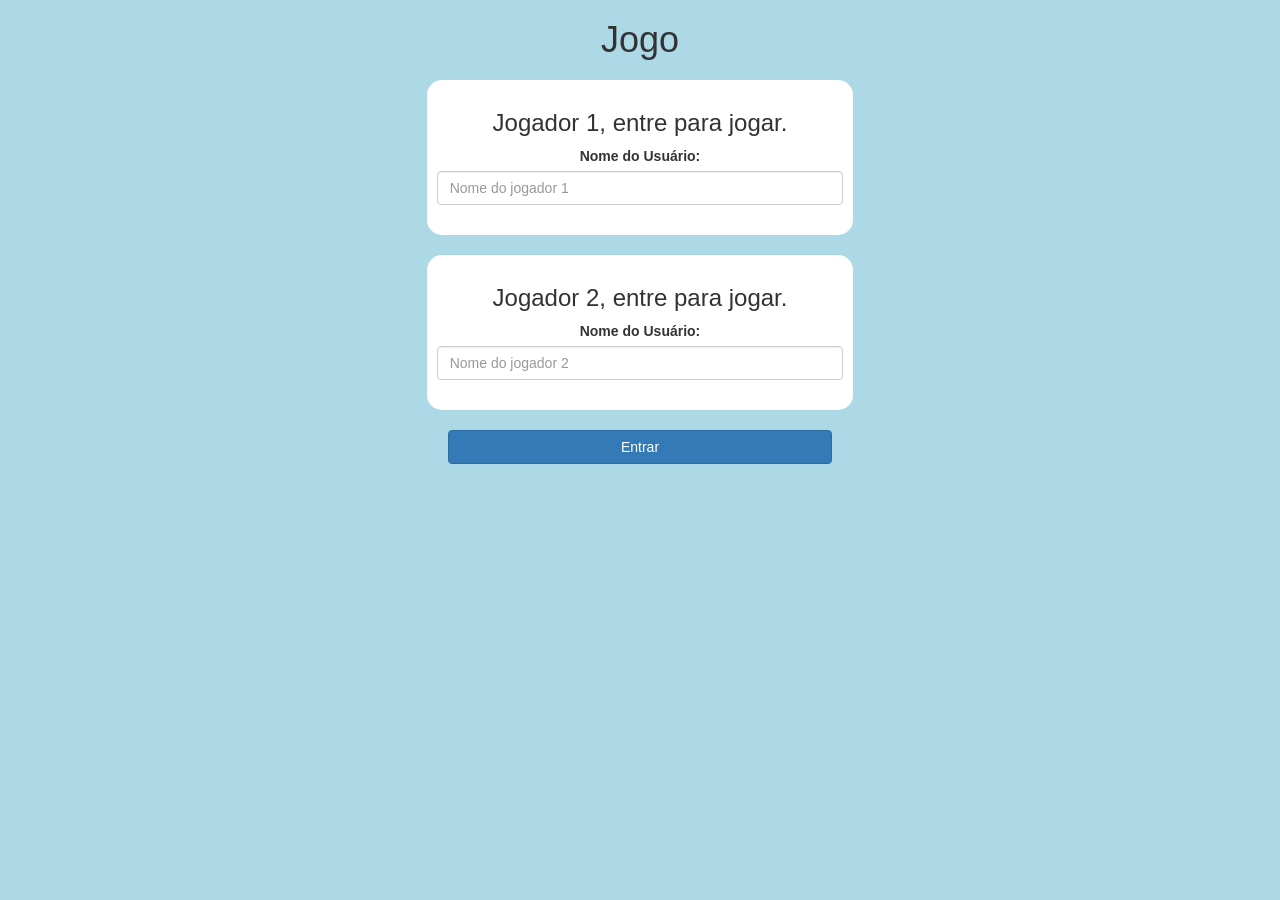
<file: index.html>
<!DOCTYPE html>
<html>
<head>
	<title>Adivinhe a Palavra</title>

<meta http-equiv="Content-Type" content="text/html; charset=utf-8">
<meta name="viewport" content="width=device-width, initial-scale=1">
<link rel="stylesheet" href="https://maxcdn.bootstrapcdn.com/bootstrap/3.4.0/css/bootstrap.min.css">
<script src="https://ajax.googleapis.com/ajax/libs/jquery/3.4.1/jquery.min.js"></script>
<script src="https://maxcdn.bootstrapcdn.com/bootstrap/3.4.0/js/bootstrap.min.js"></script>

<link rel="stylesheet" type="text/css" href="game.css">

<script src="game_login.js"></script>
</head>

<body>
		<div style="text-align: center;"><!--centraliza o body-->

		<h1>Jogo</h1>
		
	<div class="col-lg-4 col-sm-8 col-xs-11 login_div1"> <!--Classe bootstrap(col-lg-4 col-sm-8 col-xs-11)- adidiona largura na tag div(responsiva) -->
		                                                 <!--login_div1 -é a nossa classe-->
		<h3> Jogador 1, entre para jogar.</h3>
		<label>Nome do Usuário:</label>
		<input type="text" id="player1_name_input" class="form-control" placeholder="Nome do jogador 1"><!--caixa de entrada-->
		      <!--id: identificação da caixa-->
		      <!--class=”form-control”: (classe="forma-controle") esta é uma classe de bootstrap que adiciona preenchimento, margem e borda à caixa de
			  entrada-->
		      <!--placeholder: é uma dica para a caixa de entrada.-->
		
		<br>                                                                                           
		
	</div>

	<div class="col-lg-4 col-sm-8 col-xs-11 login_div2">
		<h3> Jogador 2, entre para jogar.</h3>
		<label>Nome do Usuário:</label>
		<input type="text" id="player2_name_input" class="form-control" placeholder="Nome do jogador 2">
		<br>

	</div>

	<button style="width:30%" class="btn btn-primary" onclick="addUser()">Entrar</button>
	<!--width:30%. Isso significa que esse botão sempre terá 30% do tamanho da tela.-->
	<!--Classe Bootstrap-->
	<!--btn (botão): adicionará preenchimento e removerá a borda e a cor padrão do botão.-->
	<!--btn-primary (botão-primário): adicionará borda azul escura e cor de fundo ao botão.-->
	<!--onclick="addUser()" (aoclicar="adicionarUsuário()"): definiremos esta função no arquivo JS.-->
</div>


</body>

</html>
</file>
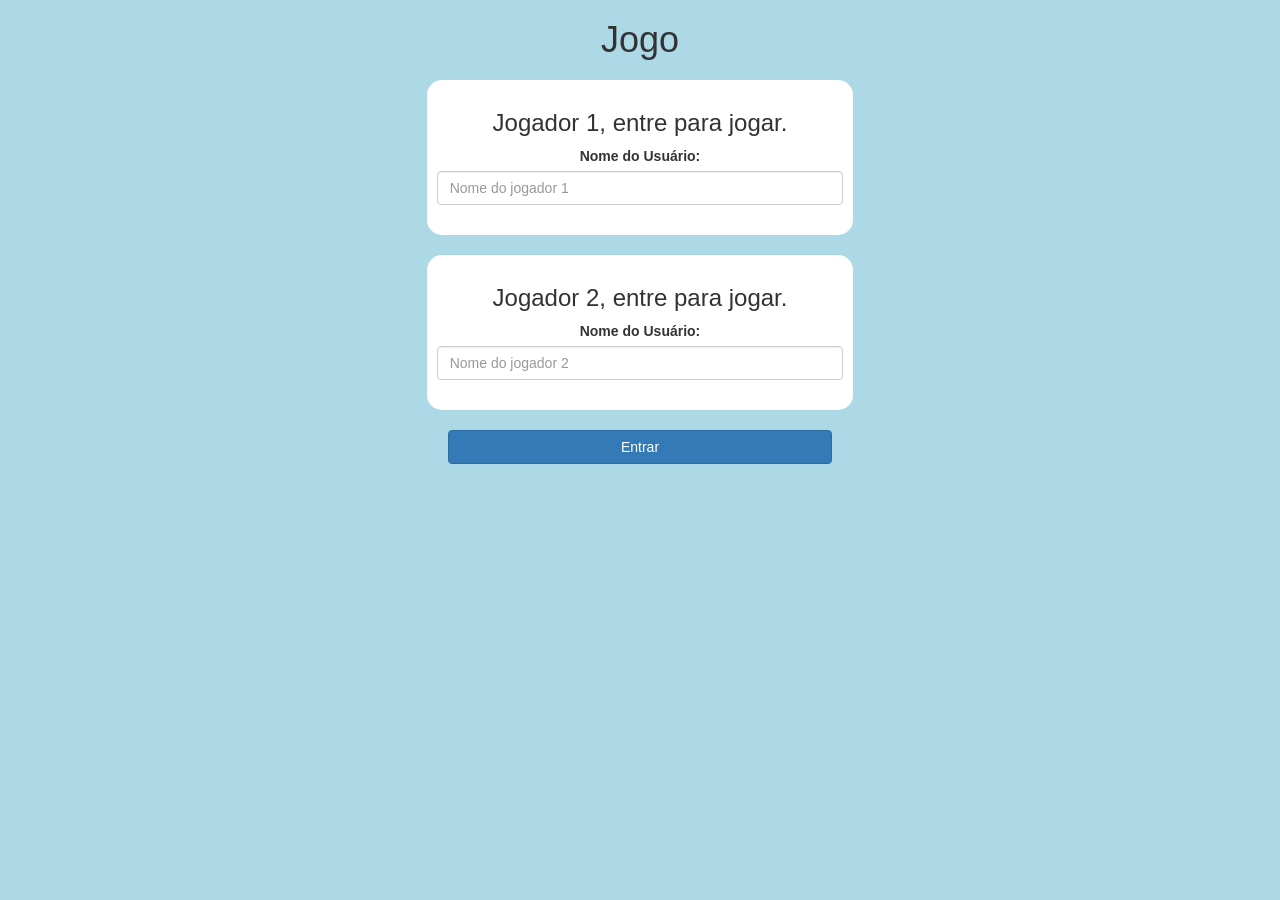
<file: game_login.html>
<!DOCTYPE html>
<html>
<head>
	<title>Adivinhe a Palavra</title>

<meta http-equiv="Content-Type" content="text/html; charset=utf-8">
<meta name="viewport" content="width=device-width, initial-scale=1">
<link rel="stylesheet" href="https://maxcdn.bootstrapcdn.com/bootstrap/3.4.0/css/bootstrap.min.css">
<script src="https://ajax.googleapis.com/ajax/libs/jquery/3.4.1/jquery.min.js"></script>
<script src="https://maxcdn.bootstrapcdn.com/bootstrap/3.4.0/js/bootstrap.min.js"></script>

<link rel="stylesheet" type="text/css" href="game.css">

<script src="game_login.js"></script>
</head>

<body>
		<div style="text-align: center;"><!--centraliza o body-->

		<h1>Jogo</h1>
		
	<div class="col-lg-4 col-sm-8 col-xs-11 login_div1"> <!--Classe bootstrap(col-lg-4 col-sm-8 col-xs-11)- adidiona largura na tag div(responsiva) -->
		                                                 <!--login_div1 -é a nossa classe-->
		<h3> Jogador 1, entre para jogar.</h3>
		<label>Nome do Usuário:</label>
		<input type="text" id="player1_name_input" class="form-control" placeholder="Nome do jogador 1"><!--caixa de entrada-->
		      <!--id: identificação da caixa-->
		      <!--class=”form-control”: (classe="forma-controle") esta é uma classe de bootstrap que adiciona preenchimento, margem e borda à caixa de
			  entrada-->
		      <!--placeholder: é uma dica para a caixa de entrada.-->
		
		<br>                                                                                           
		
	</div>

	<div class="col-lg-4 col-sm-8 col-xs-11 login_div2">
		<h3> Jogador 2, entre para jogar.</h3>
		<label>Nome do Usuário:</label>
		<input type="text" id="player2_name_input" class="form-control" placeholder="Nome do jogador 2">
		<br>

	</div>

	<button style="width:30%" class="btn btn-primary" onclick="addUser()">Entrar</button>
	<!--width:30%. Isso significa que esse botão sempre terá 30% do tamanho da tela.-->
	<!--Classe Bootstrap-->
	<!--btn (botão): adicionará preenchimento e removerá a borda e a cor padrão do botão.-->
	<!--btn-primary (botão-primário): adicionará borda azul escura e cor de fundo ao botão.-->
	<!--onclick="addUser()" (aoclicar="adicionarUsuário()"): definiremos esta função no arquivo JS.-->
</div>


</body>

</html>
</file>
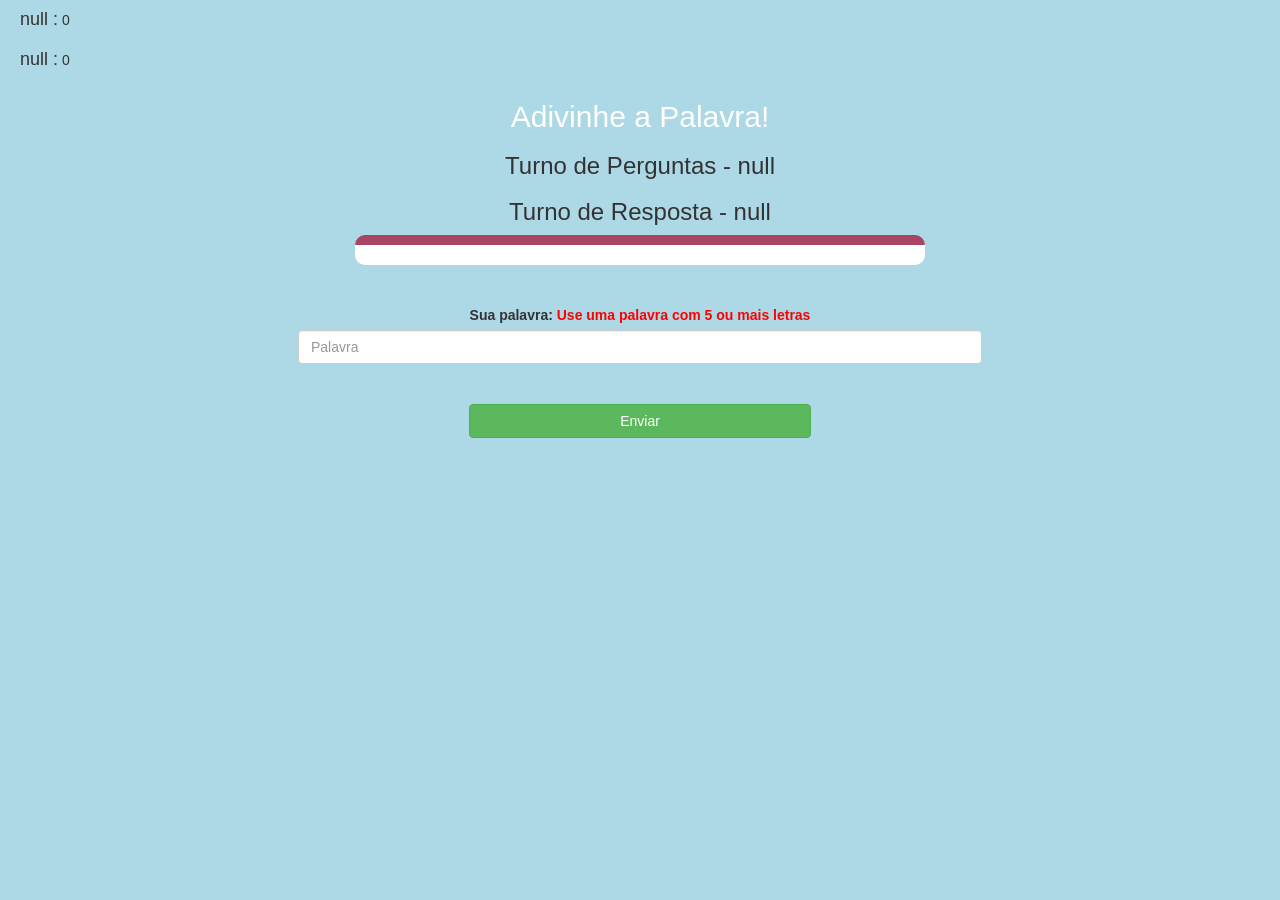
<file: game_page.html>
<!DOCTYPE html>
<html>
<head>
	<title>Adivinhe a Palavra!</title>
<!--links bootstrap-->
<meta name="viewport" content="width=device-width, initial-scale=1">
<link rel="stylesheet" href="https://maxcdn.bootstrapcdn.com/bootstrap/3.4.0/css/bootstrap.min.css">
<script src="https://ajax.googleapis.com/ajax/libs/jquery/3.4.1/jquery.min.js"></script>
<script src="https://maxcdn.bootstrapcdn.com/bootstrap/3.4.0/js/bootstrap.min.js"></script>
<link rel="stylesheet" type="text/css" href="game.css"><!--link css-->
</head>
<body>
<!--h4(exibe o nome do jogador) span(exibe o placar do jogador)-->
<h4 id="player1_name"></h4> <span id="player1_score"></span>
<br>
<h4 id="player2_name"></h4> <span id="player2_score"></span>

<div class="container">
	<div style="text-align: center;">
		<h2 style="color: white;">Adivinhe a Palavra!</h2>
		<h3 id="player_question"></h3><!--nome do jogador responsável pelo turno de pergunta-->
		<h3 id="player_answer"></h3><!--nome do jogador responsável pelo turno de resposta-->

		<div id="output" class="col-lg-6"> </div>
		<!--o id dessa div irá atualizá-la com a palavra, a caixa de entrada e o botão verificar-->
		<!--essa div também terá uma classe bootstrap para definir a width dela para obter um tamanho proporcional a 50% da tela-->

		<br>
		<br>
		<label>Sua palavra: <b style="color: red">Use uma palavra com 5 ou mais letras
		</b>
		</label>
		<input type="text" id="word" class="form-control" placeholder="Palavra">
		<!--caixa de entrada par o responsável pelo turno de pergunta digitar sua palavra-->
		<!--id- será utilizada para se referir e obter o valor dela-->
		<!--form-control - classe bootstrap que adiciona padding(preenchimento), margin(margem), border(borda)-->
		<!--placeholder- dica sobre o que deve ser inserido nela-->
		<br>
		<button onclick="send()" class="btn btn-success" style="width: 30%;">Enviar</button>
		<!--botão que irá obter a palavra inserida na caixa de entrada-->
		<!--onclick- irá obter e manipular(remover algumas letras) a palavra inserida e exibir na div com id="output"-->
		<!--terá a classe bootstrap btn e btn-success e também teremos um estilo de largura de 30%-->
	</div>
</div>

<script src="game_page.js"></script>
</body>
</html>
</file>
<file: game.css>
body
{
	background: lightblue;
	
	
}

	.login_div1 , .login_div2
	{
		background: white;
		padding: 10px;
		float: none;
		border-radius: 15px;
		margin-left: auto;/*para centralizar as duas divs*/
		margin-right: auto;/*para centralizar as duas divs*/
		margin-top: 20px;/*para dar um espaço entre as duas divs*/
	
				
	}

#player1_name , #player2_name
{
	display: inline-block;
	margin-left: 20px;
	
}
.btn 
{
margin-top: 20px;/*para dar um espaço entre a div e o botão*/
}

#word
{
	width: 60%;
	margin-left: auto;
	margin-right: auto;
}
#word_display
{
	letter-spacing: 10px;
}
#output
{
background: white;
border-radius: 10px;
border-top: 10px solid #AA4465;
padding: 10px;
float: none;
text-align: center;
margin-left: auto;
margin-right: auto;
}
</file>
